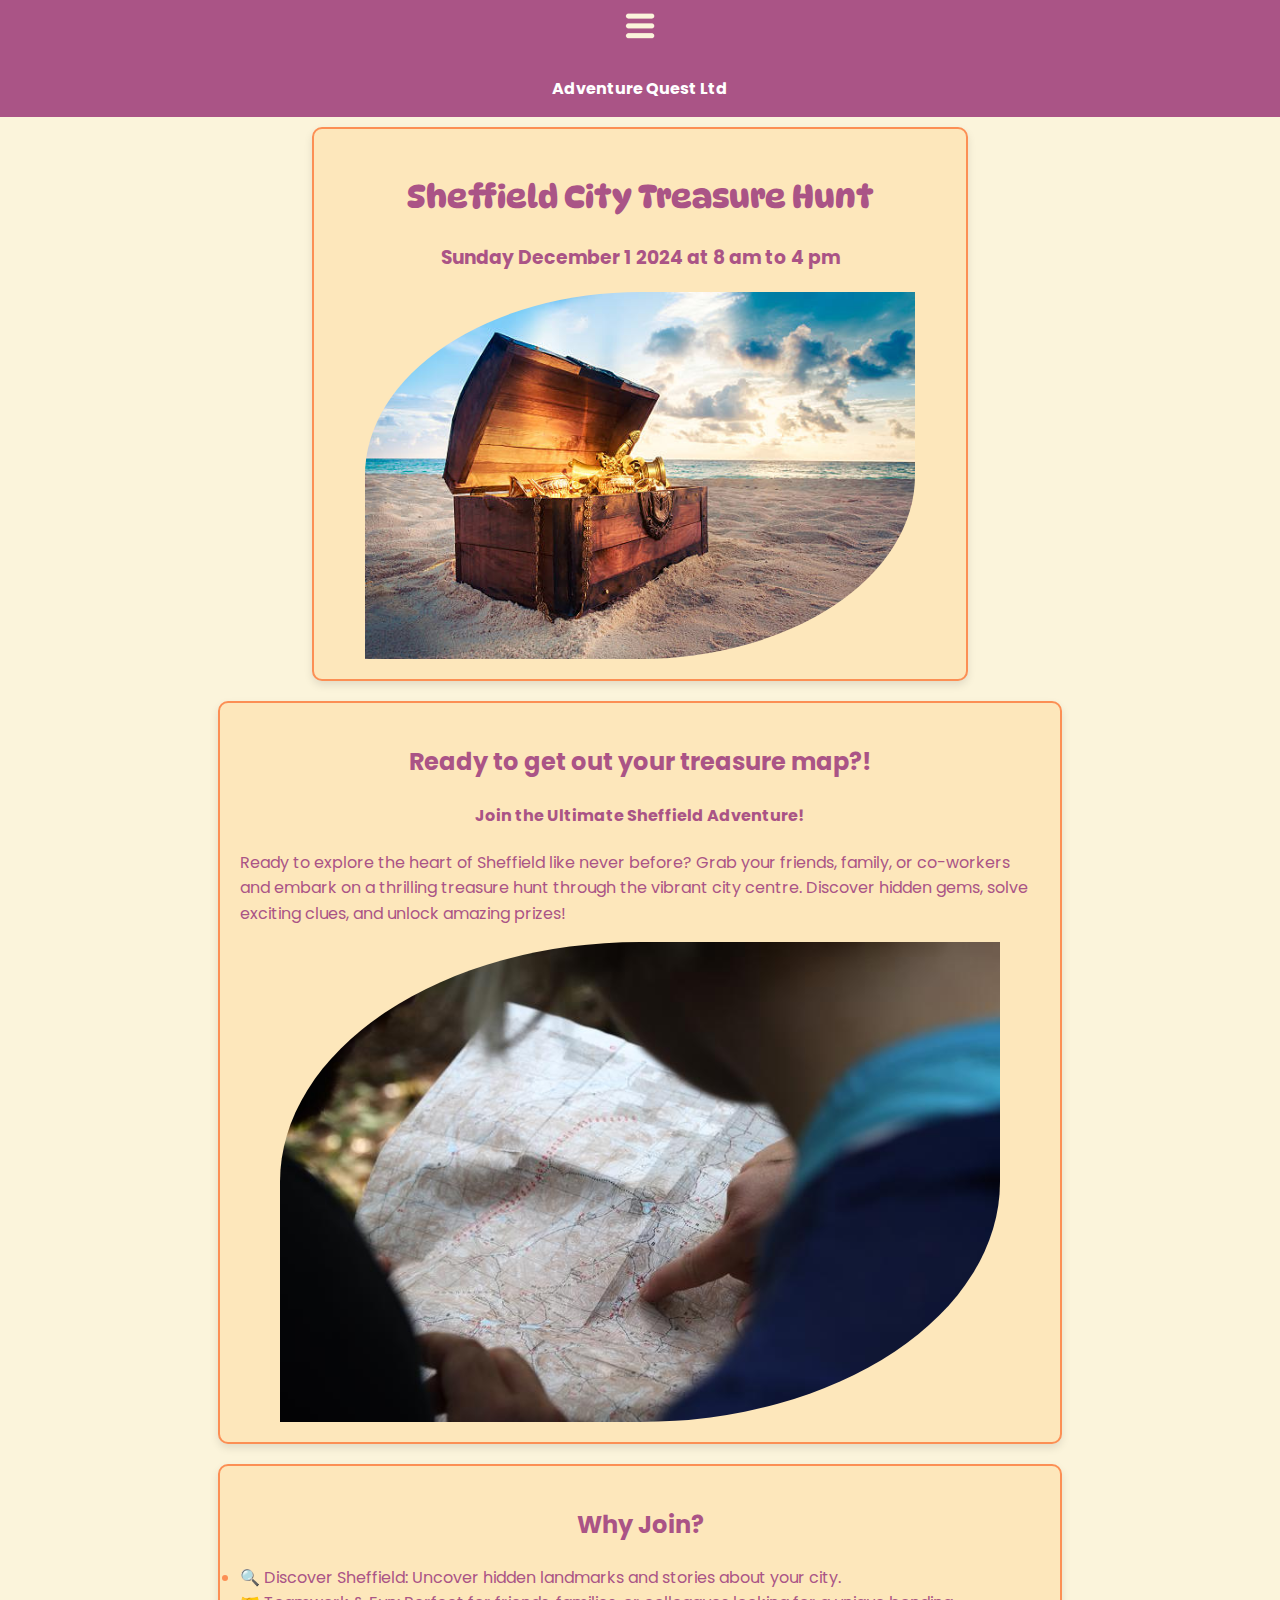
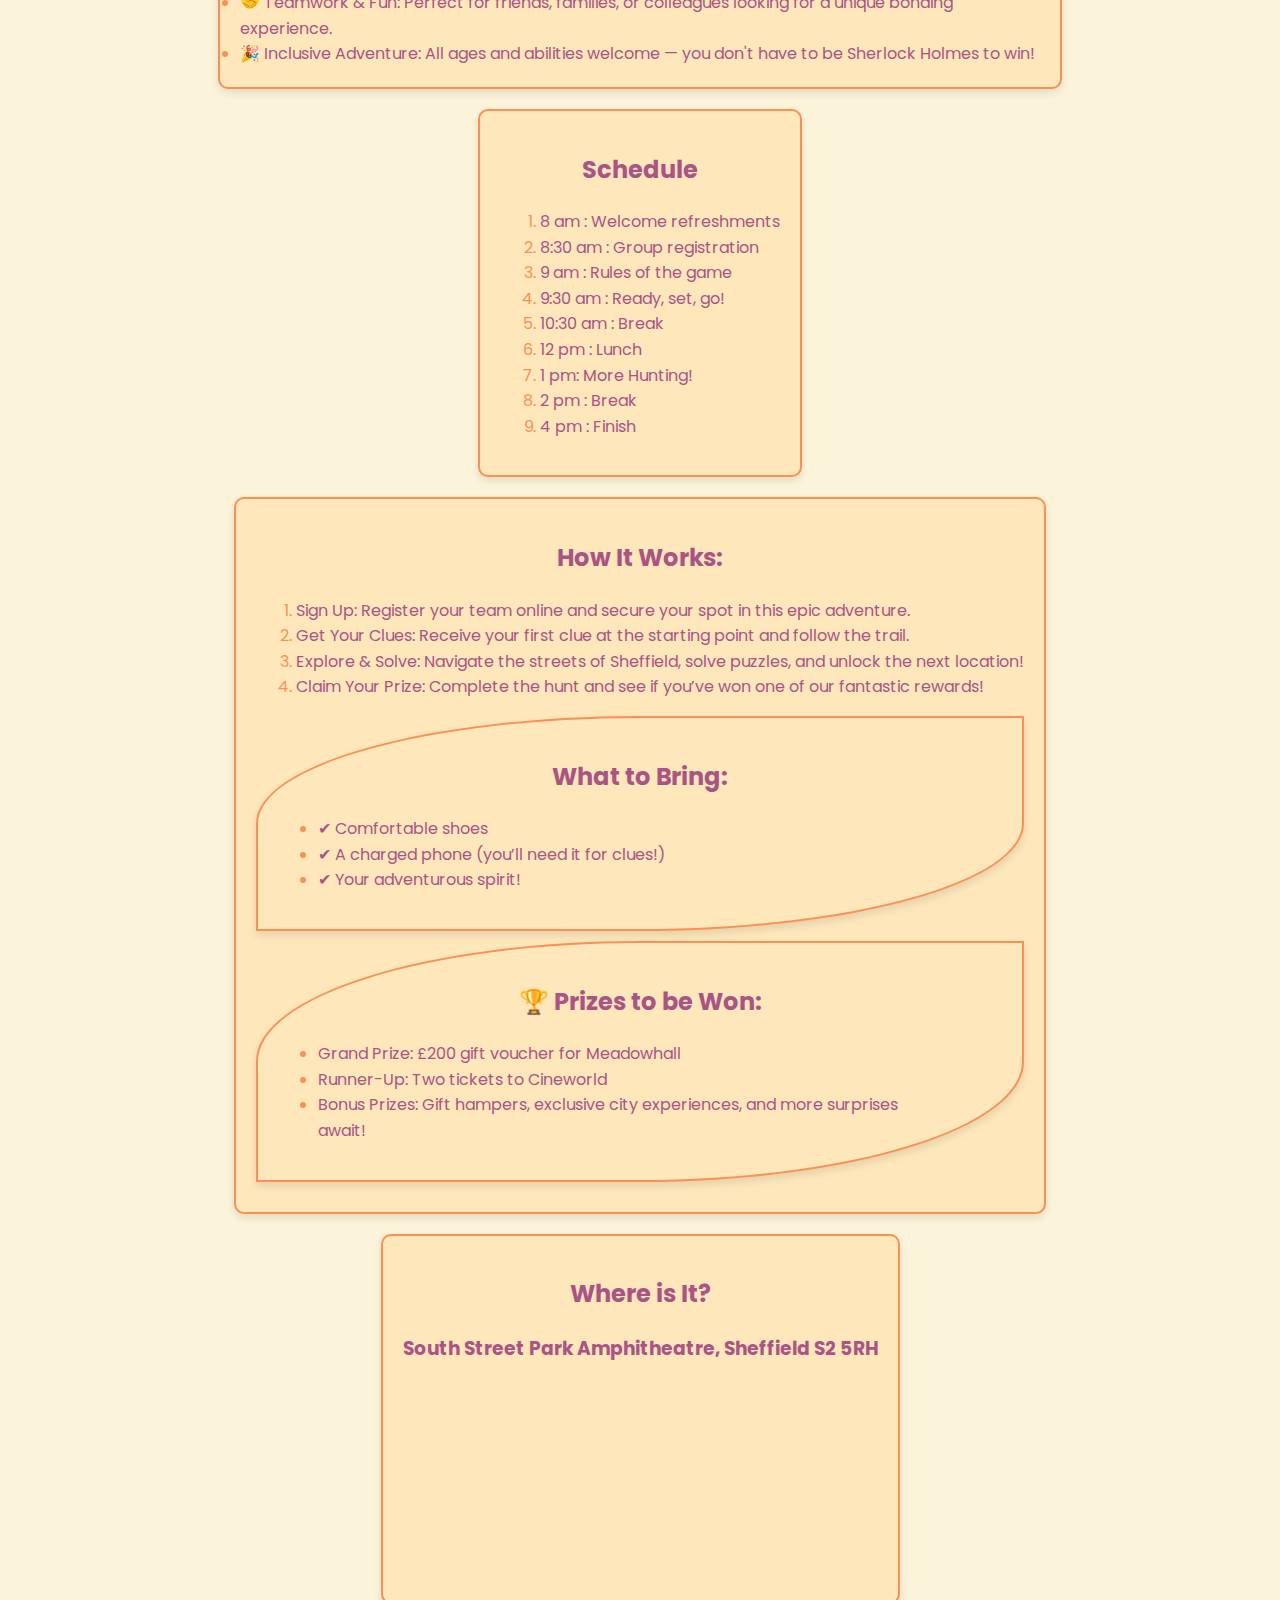
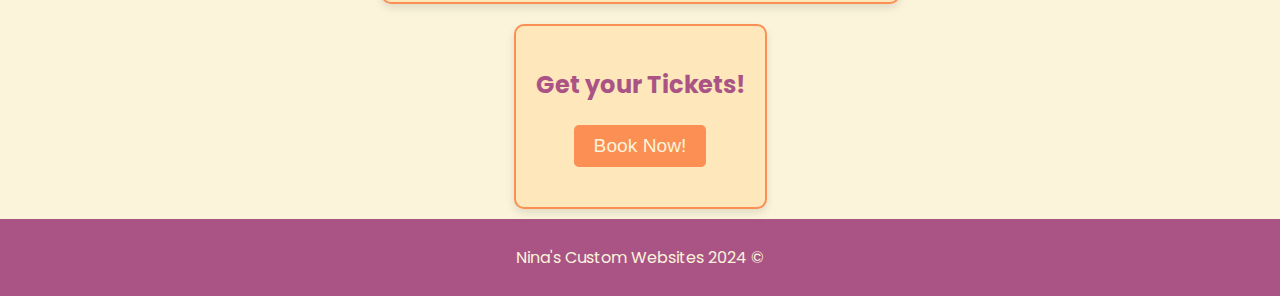
<file: index.html>
<!DOCTYPE html>
<html lang="en">
<head>
    <meta charset="UTF-8">
    <meta name="viewport" content="width=device-width, initial-scale=1.0">
    <title>Home: Sheffield Treasure Hunt</title>
    <link rel="preconnect" href="https://fonts.googleapis.com">
<link rel="preconnect" href="https://fonts.gstatic.com" crossorigin>
<link href="https://fonts.googleapis.com/css2?family=DynaPuff:wght@400..700&family=Poppins:ital,wght@0,100;0,200;0,300;0,400;0,500;0,600;0,700;0,800;0,900;1,100;1,200;1,300;1,400;1,500;1,600;1,700;1,800;1,900&display=swap" rel="stylesheet">
   <link rel="stylesheet" href="style.css">
   
</head>

<header>  
    <!-- Menu -->
    <nav>
       <input type="checkbox" id="check">
       <label for="check" class = "checkbtn">
       <img id = "menu" src="/images/menu-bar.png" alt="menu bars"><p id="hdrtitle">Adventure Quest Ltd</p></label>
       <div class="nav-site w3-animate-right">
           <a href="index.html">Home</a>
           <a href="/about.html">About</a>
           <a href="/contact.html">Contact</a>
       </div>
   </nav></header>

<body>
    <div>
    <h1>Sheffield City Treasure Hunt</h1>
    <h3>Sunday December 1 2024 at 8 am to 4 pm</h3>
    <img src="/images/treasure chest.jpg" alt="treasure chest on a beach" class="images" id="treasurechest">
    </div>

    <div class="intro">
    <h2>Ready to get out your treasure map?!</h2>
    <h4>Join the Ultimate Sheffield Adventure!</h4>
    <p>
        Ready to explore the heart of Sheffield like never before? Grab your friends, family, or co-workers and embark on a thrilling treasure hunt through the vibrant city centre. Discover hidden gems, solve exciting clues, and unlock amazing prizes!</p>
        <img src="/images/treasure hunt.jpg" alt="2 people looking at a map, one is pointing a the map" class="images" id="treasurehunt">
    </div>

    <div class="join">
        <h2>Why Join?</h2>
        
<li>🔍 Discover Sheffield: Uncover hidden landmarks and stories about your city.</li>
<li>🤝 Teamwork & Fun: Perfect for friends, families, or colleagues looking for a unique bonding experience.</li>
<li>🎉 Inclusive Adventure: All ages and abilities welcome — you don't have to be Sherlock Holmes to win!</li>
    </div>

    <div id="scdl">
        <h2>Schedule</h2>
        <ol>
            <li>8 am : Welcome refreshments</li>
            <li>8:30 am : Group registration</li>
            <li>9 am : Rules of the game</li>
            <li>9:30 am : Ready, set, go!</li>
            <li>10:30 am : Break</li>
            <li>12 pm : Lunch</li>
            <li>1 pm: More Hunting!</li>
            <li>2 pm : Break</li>
            <li>4 pm : Finish</li>

        </ol>
    </div>

    <div>
            <h2>How It Works:</h2>
            <ol>
            <li>Sign Up: Register your team online and secure your spot in this epic adventure.</li>
            <li>Get Your Clues: Receive your first clue at the starting point and follow the trail.</li>
            <li>Explore & Solve: Navigate the streets of Sheffield, solve puzzles, and unlock the next location!</li>
            <li>Claim Your Prize: Complete the hunt and see if you’ve won one of our fantastic rewards!</li>

        </ol>

        <div class="bring">
            <h2>What to Bring:</h2>
            <ul>
                <li>✔ Comfortable shoes</li>
                <li>✔ A charged phone (you’ll need it for clues!)</li>
                <li>✔ Your adventurous spirit!</li>
            </ul>
    
        </div>
        <div class="prize">
            <h2>🏆 Prizes to be Won:</h2>
            <ul>
                <li>Grand Prize: £200 gift voucher for Meadowhall</li>
                <li>Runner-Up: Two tickets to Cineworld</li>
                <li>Bonus Prizes: Gift hampers, exclusive city experiences, and more surprises <br>await!</li>
            </ul>
        </div>
    </div>

    <div class="location">
        <h2>Where is It?</h2>
        <h3>South Street Park Amphitheatre, Sheffield S2 5RH</h3>
         
        <iframe class="map"src="https://www.google.com/maps/embed?pb=!1m16!1m12!1m3!1d2380.03455661958!2d-1.4630153733787683!3d53.37843117229856!2m3!1f0!2f0!3f0!3m2!1i1024!2i768!4f13.1!2m1!1sSouth%20Street%20Park%20Amphitheatre%2C%20Sheffield%20S2%205RH!5e0!3m2!1sen!2sus!4v1732985952147!5m2!1sen!2sus" width="500" height="200" style="border:0;" allowfullscreen="" loading="lazy" referrerpolicy="no-referrer-when-downgrade"></iframe>
        </div>
    
    <div>
        <h2>Get your Tickets!</h2>
        <button type="submit" onclick="book()">Book Now!</button>
    </div>
    </div>
<footer>
    <p>Nina's Custom Websites 2024 ©</p>
</footer>
<script src="/script.js"></script>
</body>
</html>
</file>
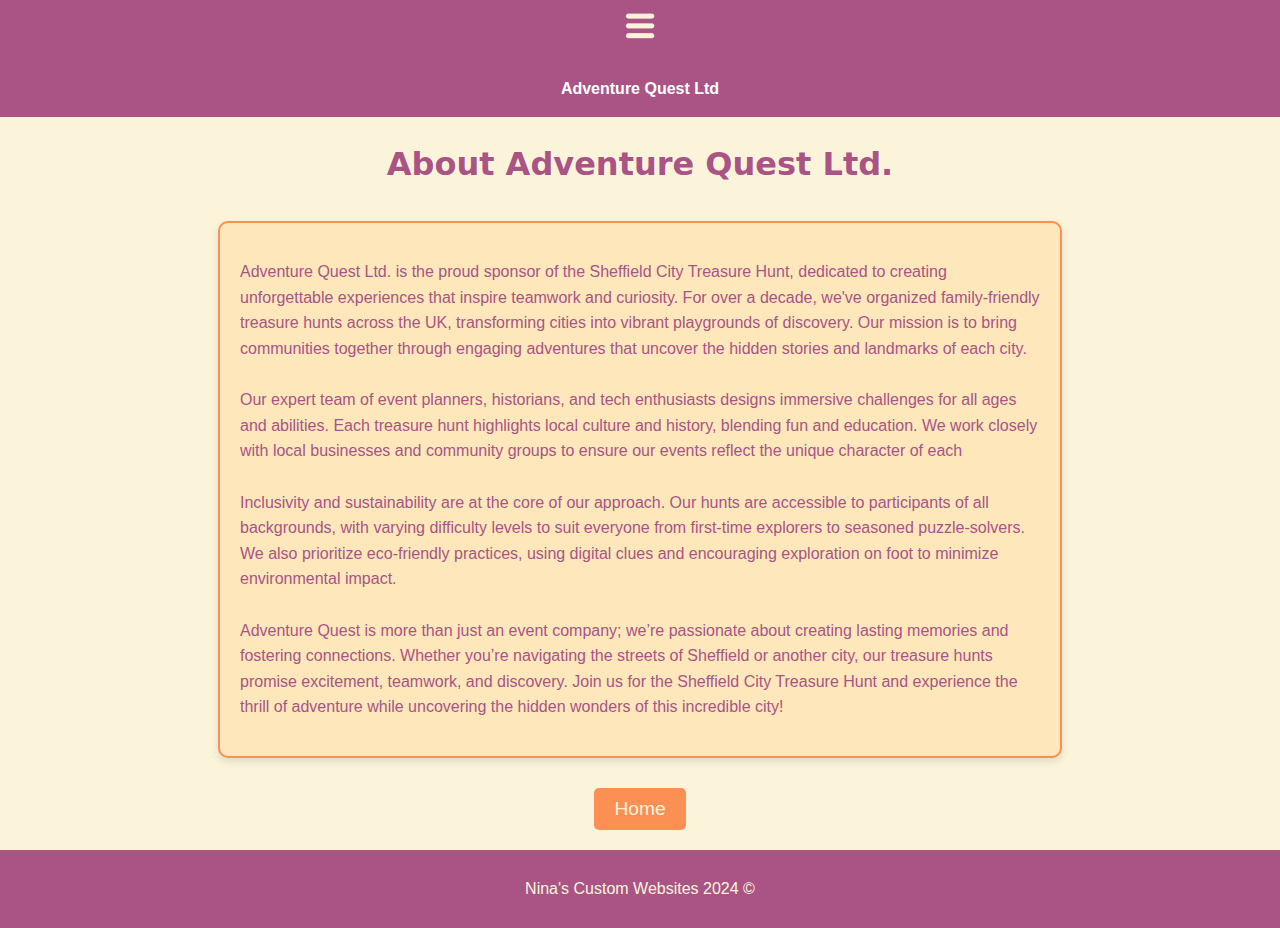
<file: about.html>
<!DOCTYPE html>
<html lang="en">
<head>
    <meta charset="UTF-8">
    <meta name="viewport" content="width=device-width, initial-scale=1.0">
    <title>About Us</title>
    <link rel="stylesheet" href="style.css">
</head>

<header>  
    <!-- Menu -->
    <nav>
       <input type="checkbox" id="check">
       <label for="check" class = "checkbtn">
       <img id = "menu" src="/images/menu-bar.png" alt="menu bars"><p id="hdrtitle">Adventure Quest Ltd</p></label>
       <div class="nav-site w3-animate-right">
           <a href="index.html">Home</a>
           <a href="/about.html">About</a>
           <a href="/contact.html">Contact</a>
       </div>
   </nav>
</header>

<body>
    <h1>About Adventure Quest Ltd.</h1>
    <div>
    <p>
        Adventure Quest Ltd. is the proud sponsor of the Sheffield City Treasure Hunt, dedicated to creating unforgettable experiences that inspire teamwork and curiosity. For over a decade, we've organized family-friendly treasure hunts across the UK, transforming cities into vibrant playgrounds of discovery. Our mission is to bring communities together through engaging adventures that uncover the hidden stories and landmarks of each city. <br><br>
        
        Our expert team of event planners, historians, and tech enthusiasts designs immersive challenges for all ages and abilities. Each treasure hunt highlights local culture and history, blending fun and education. We work closely with local businesses and community groups to ensure our events reflect the unique character of each <br><br>
        
        Inclusivity and sustainability are at the core of our approach. Our hunts are accessible to participants of all backgrounds, with varying difficulty levels to suit everyone from first-time explorers to seasoned puzzle-solvers. We also prioritize eco-friendly practices, using digital clues and encouraging exploration on foot to minimize environmental impact. <br><br>
        
        Adventure Quest is more than just an event company; we’re passionate about creating lasting memories and fostering connections. Whether you’re navigating the streets of Sheffield or another city, our treasure hunts promise excitement, teamwork, and discovery. Join us for the Sheffield City Treasure Hunt and experience the thrill of adventure while uncovering the hidden wonders of this incredible city!</p>
    </div>
        <button type="button" onclick="backHome()">Home</button>
        <footer>
            <p>Nina's Custom Websites 2024 ©</p>
        </footer>
        <script src="/script.js"></script>
</body>
</html>
</file>
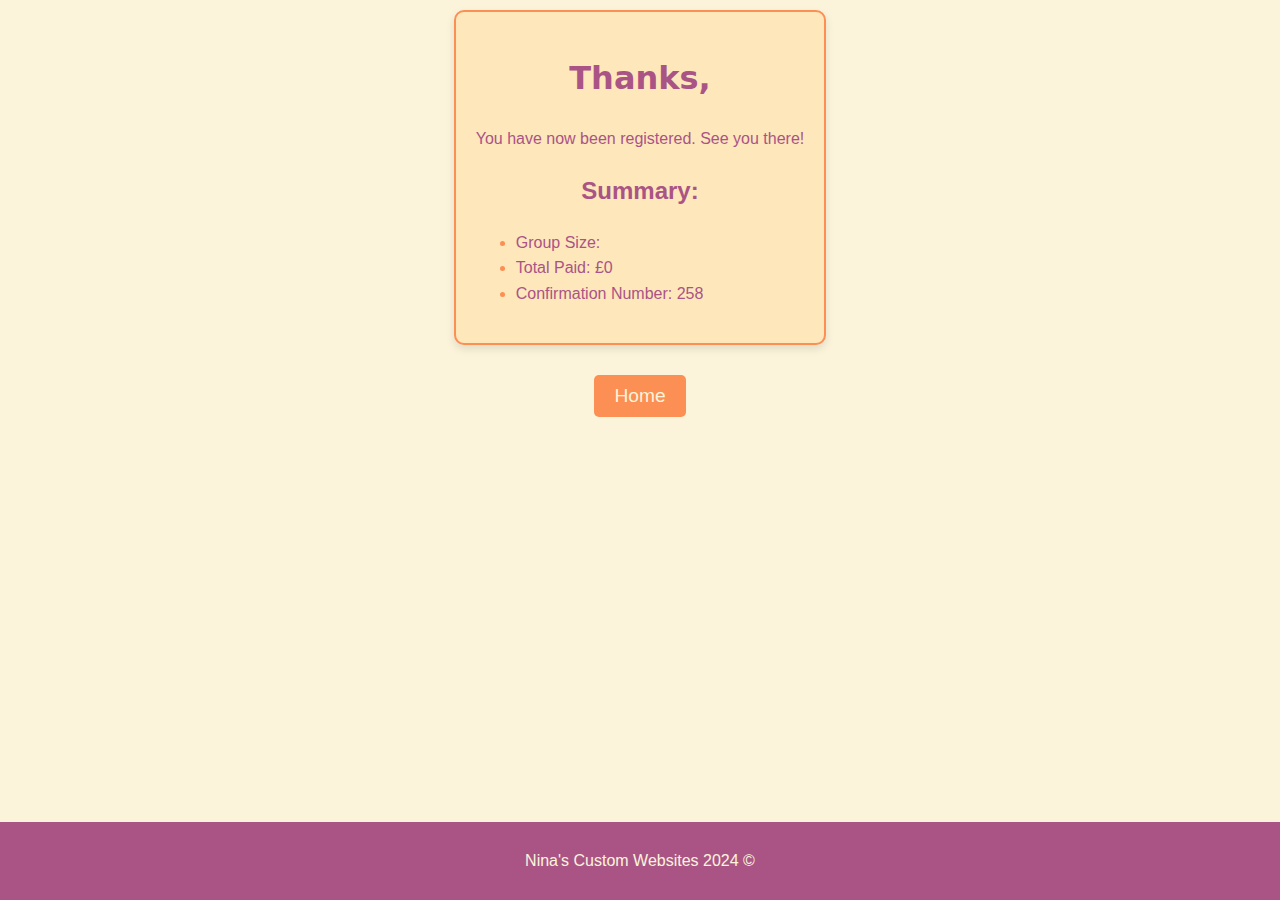
<file: confirm.html>
<!DOCTYPE html>
<html lang="en">
<head>
    <meta charset="UTF-8">
    <meta name="viewport" content="width=device-width, initial-scale=1.0">
    <title>Confirm</title>
    <link rel="stylesheet" href="style.css">
    
</head>
<body>
    <div>
        <h1 id="greeting">Thanks,</h1>
        <p class="confirm"> You have now been registered. See you there! </p>
        <h2>Summary:</h2>
        <ul>
            <li id="grpsize">Group Size: </li>
            <li id="totalPaid">Total Paid: </li>
            <li id="confirmNum"> </li>
        </ul>
    
    </div>
    <form action="./index.html">
        <button type="submit"  >Home</button>
    </form>

    <footer>
        <p>Nina's Custom Websites 2024 ©</p>
    </footer>
    <script src="./script.js"></script>
  </body>
</html>
</file>
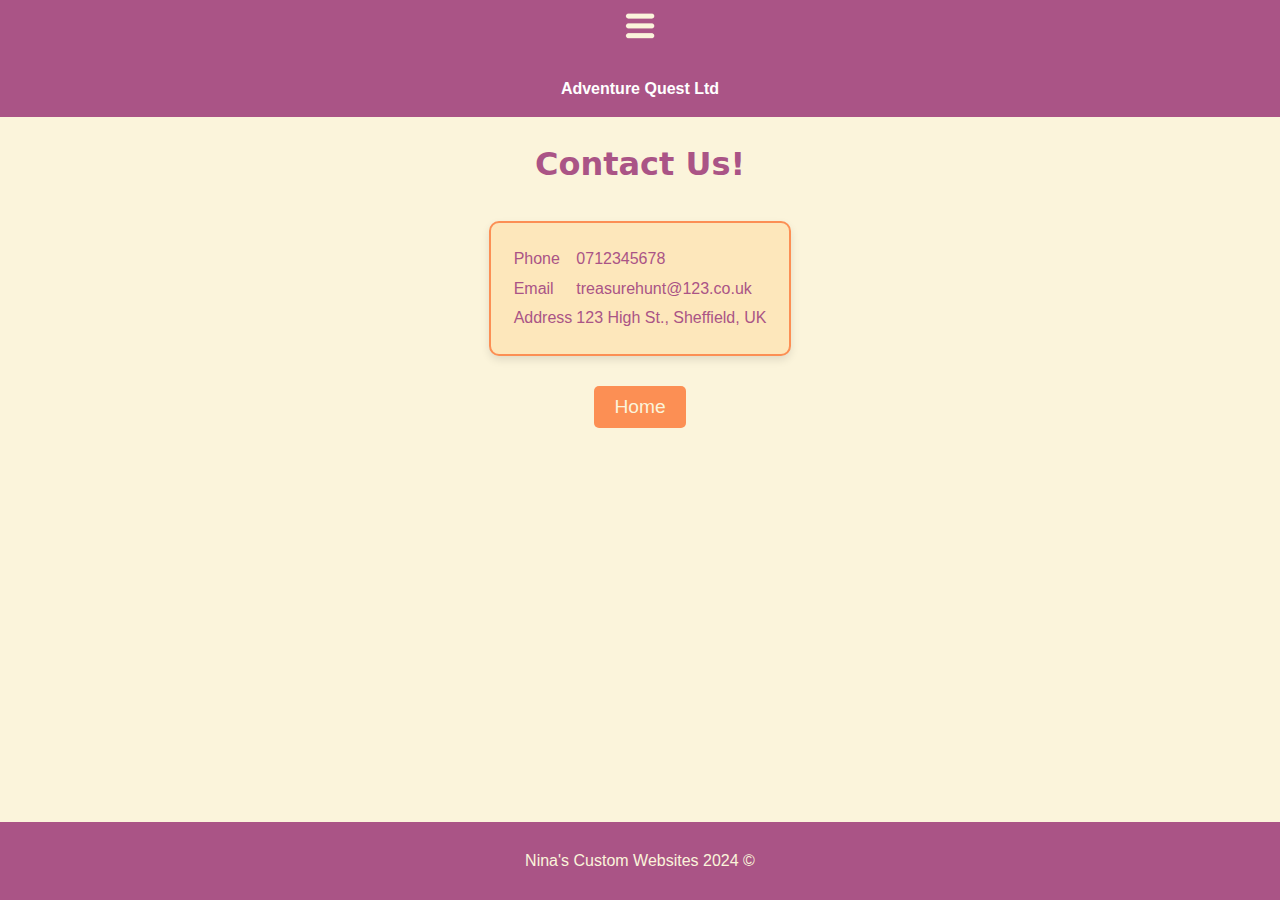
<file: contact.html>
<!DOCTYPE html>
<html lang="en">
<head>
    <meta charset="UTF-8">
    <meta name="viewport" content="width=device-width, initial-scale=1.0">
    <title>Contact Us</title>
    <link rel="stylesheet" href="style.css">
</head>

<header>  
    <!-- Menu -->
    <nav>
       <input type="checkbox" id="check">
       <label for="check" class = "checkbtn">
       <img id = "menu" src="/images/menu-bar.png" alt="menu bars"><p id="hdrtitle">Adventure Quest Ltd</p></label>
       <div class="nav-site w3-animate-right">
           <a href="index.html">Home</a>
           <a href="/about.html">About</a>
           <a href="/contact.html">Contact</a>
       </div>
   </nav>
</header>

<body>
    
    <h1>Contact Us!</h1>
    <div>
    <table>
        <tr>
            <td>Phone</td>
            <td>0712345678</td>
        </tr>
        <tr>
            <td>Email</td>
            <td>treasurehunt@123.co.uk</td>
        </tr>
        <tr>
            <td>Address</td>
            <td>123 High St., Sheffield, UK</td>
        </tr>
    </table>
</div>
<button type="button" onclick="backHome()">Home</button>

<footer>
    <p>Nina's Custom Websites 2024 ©</p>
</footer>
    <script src="/script.js"></script>
</body>

</html>
</file>
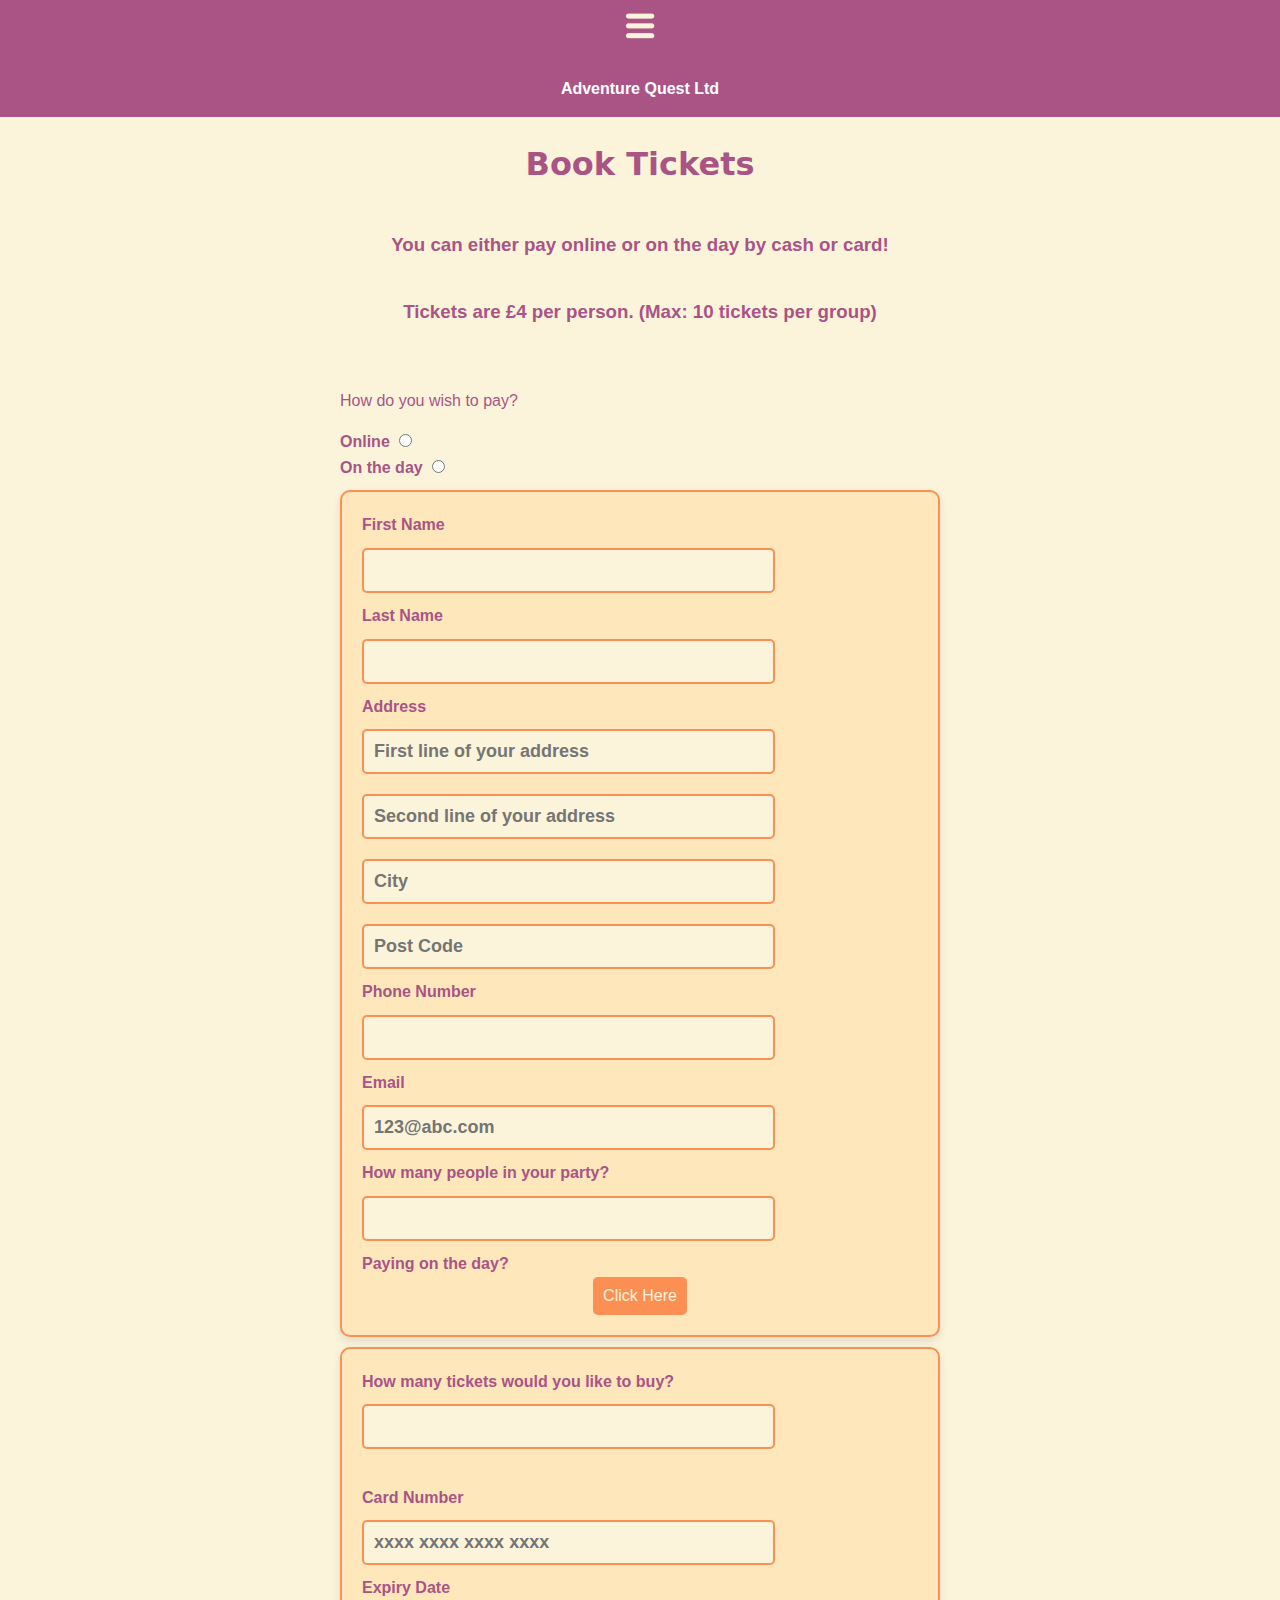
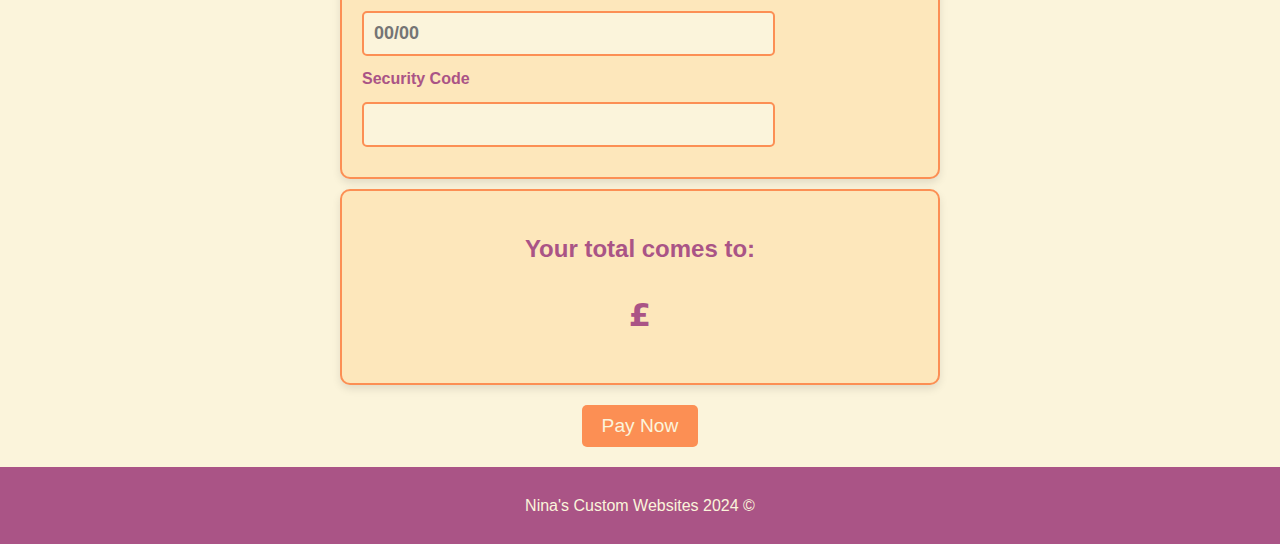
<file: payment.html>
<!DOCTYPE html>
<html lang="en">
<head>
    <meta charset="UTF-8">
    <meta name="viewport" content="width=device-width, initial-scale=1.0">
    <title>Booking Form</title>
    <link rel="stylesheet" href="style.css">
</head>

<header>  
    <!-- Menu -->
    <nav>
       <input type="checkbox" id="check">
       <label for="check" class = "checkbtn">
       <img id = "menu" src="/images/menu-bar.png" alt="menu bars"><p id="hdrtitle">Adventure Quest Ltd</p></label>
       <div class="nav-site w3-animate-right">
           <a href="index.html">Home</a>
           <a href="/about.html">About</a>
           <a href="/contact.html">Contact</a>
       </div>
   </nav>
</header>
<body>
    <h1>Book Tickets</h1>


        <h3>You can either pay online or on the day by cash or card!</h3>
        <h3>Tickets are £4 per person. (Max: 10 tickets per group)</h3><br>
      
<form action="" method="post">
        <p>How do you wish to pay? </p>
        <label for="online">Online</label>
        <input type="radio" name="payType" id="online"><br>
        <label for="ontheday">On the day</label>
        <input type="radio" name="payType" id="ontheday"> 


        <!-- User Info -->
        <div class = "user info">
            <label for="fname">First Name</label><br>
            <input type="text" name="fname" id="fname"><br>

            <label for="lname">Last Name</label><br>
            <input type="text" name="lname" id="lname"><br>

            <label for="address">Address</label><br>
            <input type="text" name="address1" id="address1" placeholder="First line of your address"><br>
            <input type="text" name="address2" id="address2" placeholder="Second line of your address">
            <input type="text" name="city" id="city" placeholder="City">
            <input type="text" name="postcode" id="postcode" placeholder="Post Code"><br>
            <label for="phonenum">Phone Number</label><br>
            <input type="tel" name="mobile number" id="telnum" placeholder=""><br>
            <label for="email">Email</label><br>
            <input type="text" name="email" id="email" placeholder="123@abc.com"><br>
            <label for="partyNum">How many people in your party?</label>
            <input type="number" name="number" id="grpSize" maxlength="10"><br>

            <label>Paying on the day? </label>
            <input type="button" class = "submit" id = "submitinperson"  onclick="submitUserInfo()" value="Click Here">
        </div>
      
            <div class="tickets">
                <!-- Tickets -->
                <label for="tckt#">How many tickets would you like to buy?</label><br>
                <input type="number" name="tckt#" id="tcktnum" min="0" max="10" oninput="total()"><br><br>

                <!-- Payment info -->
                <label for="ccn">Card Number</label><br>
                <input class = "cardinfo" id="ccn" type="text" inputmode="numeric" maxlength="19" 
                placeholder="xxxx xxxx xxxx xxxx"><br>
                <label for="expdate">Expiry Date</label><br>
                <input class = "cardinfo" type="text" name="expdate" id="expdate" inputmode="numeric" maxlength="5" placeholder="00/00"><br>
                <label for="sc">Security Code</label><br>
                <input class = "cardinfo" type="text" id="sc" inputmode="numeric" maxlength="3">
            </div>
                    <!-- Total Cost -->
                    <div class="total">
                        <h2 id="">Your total comes to:</h2>
                        <h1 id="total">£ </h1>
                    </div>

                <!-- Submit Payment -->
                <button type="submit" class = "submit" id="submitcc">Pay Now</button>
            </div>
</form>
<footer>
<p>Nina's Custom Websites 2024 ©</p>
</footer>
<script src="/script.js"></script>   
</body>
</html>
</file>
<file: style.css>
/* General Reset */
body, html {
    margin: 0;
    padding: 0;
    font-family: "Poppins", sans-serif;
    font-weight: 400;
    font-style: normal;
    background-color: #FBF4DB;
    color: #AA5486;
    line-height: 1.6;
    display: flex;
    flex-direction: column;
    height: 100%;
}

  }

body {
    flex: 1;
}

/* Header Styling */
h2, h3, h4 {
    color: #AA5486;
    text-align: center;
}

h1 {
    font-family: "DynaPuff", system-ui;
    font-optical-sizing: auto;
    font-weight:600;
    font-style: normal;
    text-align: center;
    font-variation-settings:
"wdth" 100;
      all
}
/* Menu */
nav {
    background-color:#AA5486;
    color: #fff;
   }

#menu {
    width: 2rem;
    height: 2rem;
    padding: 10px 10px;
    color: #AA5486;
   
   }

   #hrdtitle {
    color: #FBF4DB;
    text-align: center;
   }

.checkbtn {
    font-size: 1rem;
    color: white;
    cursor: pointer;
    display: block;
   }

.nav-site {
    display: none;
   }

#check:checked ~ .nav-site {
    display: block;
   }

.nav-site {
    position:absolute;
    top: 100 rem;
    left: 0;
    background: #AA5486;
    z-index: 1;
    width: 10rem;
   }
   
.nav-site a {
    color: #fff;
    padding: 1rem 1.5rem;
    display: block;
   }

@media only screen and (max-width: 10px) {
    .checkbtn {
    display: block;
    font-size: 5rem;
    position: absolute;
    top: 0px;
    left: 0px;
    }

.nav-site {
    top: 160px;
    width: 100%;
    }

.nav-site a {
    font-size: 2rem;
    padding: 2rem 3rem;
    }
   }

   #check {
    display: none;

   }
/* Main Content */
div {
    background-color: #FDE7BB;
    border: 2px solid #FC8F54;
    border-radius: 10px;
    box-shadow: 0 4px 8px rgba(0, 0, 0, 0.1);
    padding: 20px;
    margin: 10px auto;
    max-width: 800px;
    color: #AA5486;
}

.bring {
    border-radius: 50% 0;
    box-shadow: 0.2;
}

.prize {
    border-radius: 50% 0;
    box-shadow: 0.2;
}

.map {
    display: block;
    margin-left: auto;
    margin-right: auto;
    width: 100%;

}

.confirm {
    display: block;
    margin-left: auto;
    margin-right: auto;
    width: 100%;
}

/* Buttons */
button, input[type="submit"] {
    background-color: #FC8F54;
    color: #FBF4DB;
    border: none;
    padding: 10px 20px;
    font-size: 1.2rem;
    cursor: pointer;
    border-radius: 5px;
    display: block;
    margin: 20px auto;
}

button:hover, input[type="submit"]:hover, #submitinperson:hover {
    background-color: #AA5486;
    color: #FBF4DB;
}

#submitinperson {
    background-color: #FC8F54;
    color: #FBF4DB;
    border: none;
    padding: 10px 10px;
    font-size: 1rem;
    cursor: pointer;
    border-radius: 5px;
    display: block;
    margin: 0px auto;
}

/* Images */
.images {
    display: block;
    margin-left: auto;
    margin-right: auto;
    width: 90%;
    border-radius: 50% 0;
}

/* Lists & Schedule */
li::marker {
    color: #FC8F54;
}

#scdl {
    display: block;
    margin-left: auto;
    margin-right: auto;

}

/* Form */
form {
    max-width: 600px;
    margin: 0 auto;
    
}

label {
    color: #AA5486;
    font-weight: bold;
}

input[type="text"], input[type = "number"], input[type = "tel"] {
    width: 70%;
    padding: 10px;
    margin: 10px 0;
    border: 2px solid #FC8F54;
    border-radius: 5px;
    background-color: #FBF4DB;
    color: #AA5486;
    font-size: large;
    font-weight: bold;
}

/* Footer */
footer {
    display: block;
    background-color: #AA5486;
    color: #FBF4DB;
    text-align: center;
    padding: 10px 0;
    margin-top: auto;

}
header {
    display: block;
    background-color: #AA5486;
    color: #FBF4DB;
    text-align: center;
    margin-top: 0px;
}
</file>
